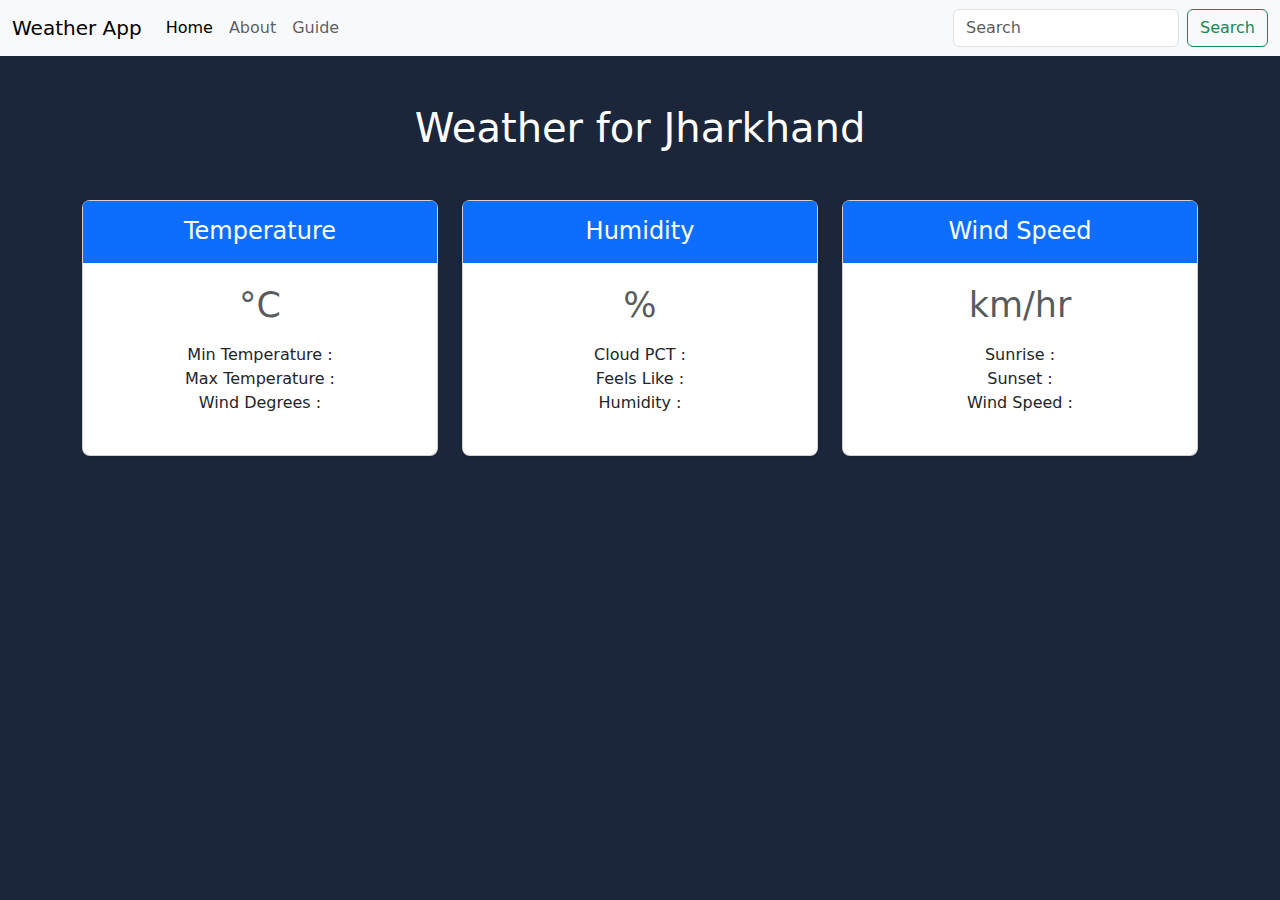
<file: index.html>
<!doctype html>
<html lang="en">

<head>
    <meta charset="utf-8">
    <meta name="viewport" content="width=device-width, initial-scale=1">
    <title>Weather App</title>
    <link href="https://cdn.jsdelivr.net/npm/bootstrap@5.3.3/dist/css/bootstrap.min.css" rel="stylesheet"
        integrity="sha384-QWTKZyjpPEjISv5WaRU9OFeRpok6YctnYmDr5pNlyT2bRjXh0JMhjY6hW+ALEwIH" crossorigin="anonymous">
    <link rel="stylesheet" href="style.css">
</head>

<body>
    <!-- Navbar  -->
    <nav class="navbar navbar-expand-lg bg-body-tertiary">
        <div class="container-fluid">
            <a class="navbar-brand" href="#">Weather App</a>
            <button class="navbar-toggler" type="button" data-bs-toggle="collapse"
                data-bs-target="#navbarSupportedContent" aria-controls="navbarSupportedContent" aria-expanded="false"
                aria-label="Toggle navigation">
                <span class="navbar-toggler-icon"></span>
            </button>
            <div class="collapse navbar-collapse" id="navbarSupportedContent">
                <ul class="navbar-nav me-auto mb-2 mb-lg-0">
                    <li class="nav-item">
                        <a class="nav-link active" aria-current="page" href="#">Home</a>
                    </li>
                    <li class="nav-item">
                        <a class="nav-link" href="/about.html">About</a>
                    </li>
                    <li class="nav-item">
                        <a class="nav-link" href="/guide.html">Guide</a>
                    </li>
                </ul>
                <form class="d-flex" role="search">
                    <input class="form-control me-2" id="cityName" type="search" placeholder="Search"
                        aria-label="Search">
                    <button class="btn btn-outline-success" id="submitBtn" type="submit">Search</button>
                </form>
            </div>
        </div>
    </nav>

    <!-- Navbar End -->

    <!-- Cards -->
    <div class="container mt-5">
        <h1 class=" text-center">Weather for <span id="city"></span></h1>
        <main class="mt-5">
            <div class="row row-cols-1 row-cols-md-3 mb-3 text-center">
                <div class="col">
                    <div class="card mb-4 rounded-3 shadow-sm">
                        <div class="card-header py-3 text-bg-primary border-primary">
                            <h4 class="my-0 fw-normal">Temperature</h4>
                        </div>
                        <div class="card-body">
                            <h1 class="card-title pricing-card-title"><span id="temp"></span><small
                                    class="text-body-secondary fw-light">&deg;C</small></h1>

                            <ul class="list-unstyled mt-3 mb-4">

                                <li>Min Temperature :<span id="min_temp"></span></li>
                                <li>Max Temperature : <span id="max_temp"></span></li>
                                <li>Wind Degrees : <span id="wind_degrees"></span></li>


                            </ul>

                        </div>
                    </div>
                </div>

                <div class="col">
                    <div class="card mb-4 rounded-3 shadow-sm">
                        <div class="card-header py-3 text-bg-primary border-primary">
                            <h4 class="my-0 fw-normal">Humidity</h4>
                        </div>
                        <div class="card-body">
                            <h1 class="card-title pricing-card-title"><span id="humidity2"></span><small
                                    class="text-body-secondary fw-light"> &#37</small></h1>
                            <ul class="list-unstyled mt-3 mb-4">
                                <li>Cloud PCT :<span id="cloud_pct"></span></li>
                                <li>Feels Like : <span id="feels_like"></span></li>
                                <li>Humidity : <span id="humidity"></span></li>

                            </ul>

                        </div>
                    </div>
                </div>
                <div class="col">
                    <div class="card mb-4 rounded-3 shadow-sm">
                        <div class="card-header py-3 text-bg-primary border-primary">
                            <h4 class="my-0 fw-normal">Wind Speed</h4>
                        </div>
                        <div class="card-body">
                            <h1 class="card-title pricing-card-title"><span id="wind_speed2"></span><small
                                    class="text-body-secondary fw-light"> km/hr</small></h1>
                            <ul class="list-unstyled mt-3 mb-4">
                                <li>Sunrise :<span id="sunrise"></span></li>
                                <li>Sunset : <span id="sunset"></span></li>
                                <li>Wind Speed : <span id="wind_speed"></span></li>

                            </ul>

                        </div>
                    </div>
                </div>

        </main>
    </div>

    <!-- Cards End -->
    <script src="https://cdn.jsdelivr.net/npm/bootstrap@5.3.3/dist/js/bootstrap.bundle.min.js"
        integrity="sha384-YvpcrYf0tY3lHB60NNkmXc5s9fDVZLESaAA55NDzOxhy9GkcIdslK1eN7N6jIeHz"
        crossorigin="anonymous"></script>
    <script src="script.js"></script>
</body>

</html>
</file>
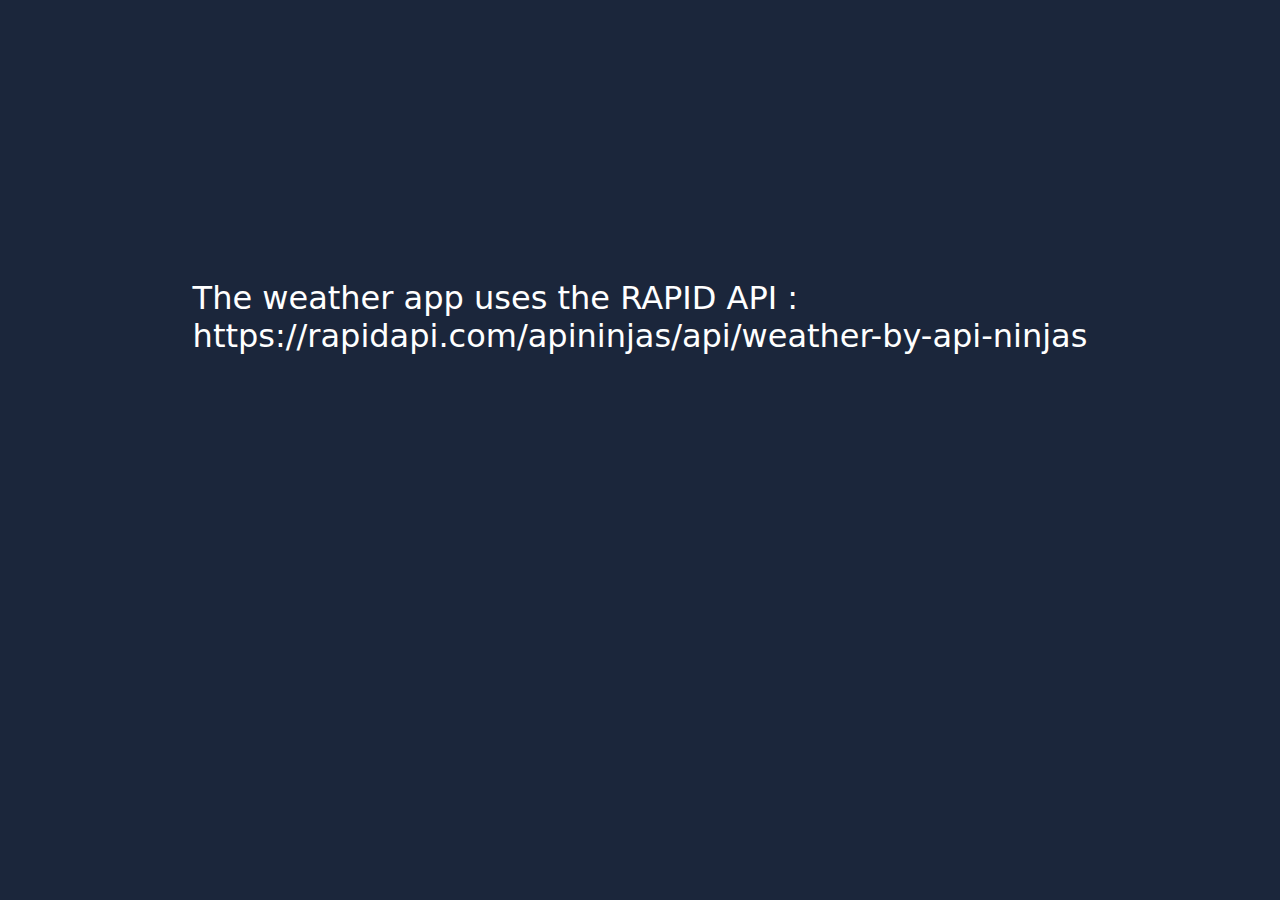
<file: about.html>
<!doctype html>
<html lang="en">

<head>
    <meta charset="utf-8">
    <meta name="viewport" content="width=device-width, initial-scale=1">
    <title>Bootstrap demo</title>
    <link href="https://cdn.jsdelivr.net/npm/bootstrap@5.3.3/dist/css/bootstrap.min.css" rel="stylesheet"
        integrity="sha384-QWTKZyjpPEjISv5WaRU9OFeRpok6YctnYmDr5pNlyT2bRjXh0JMhjY6hW+ALEwIH" crossorigin="anonymous">
    <link rel="stylesheet" href="style.css">
</head>

<body>
    <div class="container d-flex justify-content-center align-items-center">
        <div class="guide-style">
            <h2>The weather app uses the RAPID API :<br>
                https://rapidapi.com/apininjas/api/weather-by-api-ninjas
            </h2>
        </div>


        <script src="https://cdn.jsdelivr.net/npm/bootstrap@5.3.3/dist/js/bootstrap.bundle.min.js"
            integrity="sha384-YvpcrYf0tY3lHB60NNkmXc5s9fDVZLESaAA55NDzOxhy9GkcIdslK1eN7N6jIeHz"
            crossorigin="anonymous"></script>
</body>

</html>
</file>
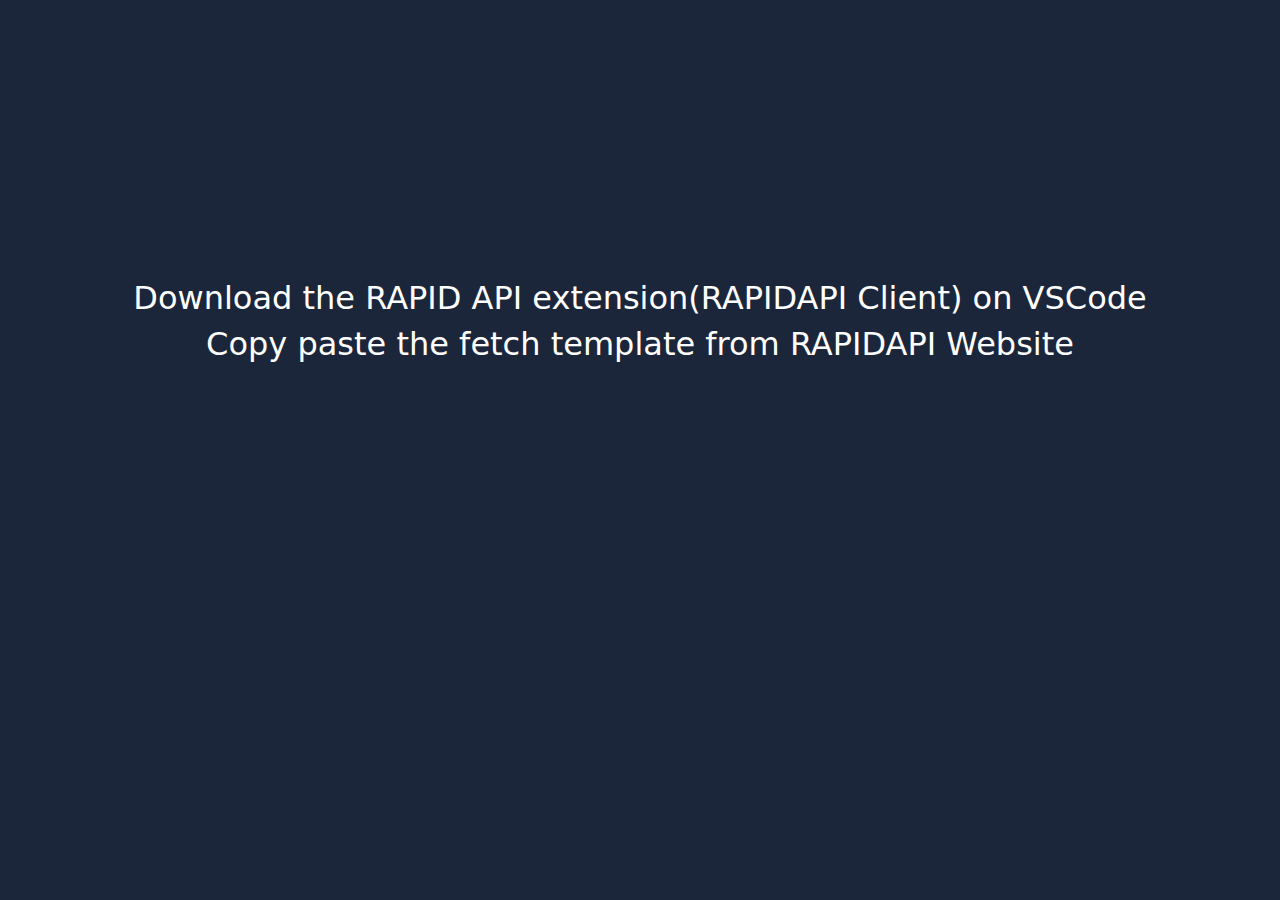
<file: guide.html>
<!doctype html>
<html lang="en">

<head>
    <meta charset="utf-8">
    <meta name="viewport" content="width=device-width, initial-scale=1">
    <title>Bootstrap demo</title>
    <link href="https://cdn.jsdelivr.net/npm/bootstrap@5.3.3/dist/css/bootstrap.min.css" rel="stylesheet"
        integrity="sha384-QWTKZyjpPEjISv5WaRU9OFeRpok6YctnYmDr5pNlyT2bRjXh0JMhjY6hW+ALEwIH" crossorigin="anonymous">
    <link rel="stylesheet" href="style.css">
</head>

<body>
    <div class="container d-flex justify-content-center align-items-center">
        <div class="guide-style">
            <h2> Download the RAPID API extension(RAPIDAPI Client) on VSCode </h2>
            <h2> Copy paste the fetch template from RAPIDAPI Website</h2>
        </div>


        <script src="https://cdn.jsdelivr.net/npm/bootstrap@5.3.3/dist/js/bootstrap.bundle.min.js"
            integrity="sha384-YvpcrYf0tY3lHB60NNkmXc5s9fDVZLESaAA55NDzOxhy9GkcIdslK1eN7N6jIeHz"
            crossorigin="anonymous"></script>
</body>

</html>
</file>
<file: style.css>
* {
    margin: 0;
    padding: 0
}

body {
    background-color: #1b263b;
    color: white;
}

.guide-style {
    display: flex;
    justify-content: center;
    align-items: center;
    flex-direction: column;
    margin-top: 25%;
}
</file>
